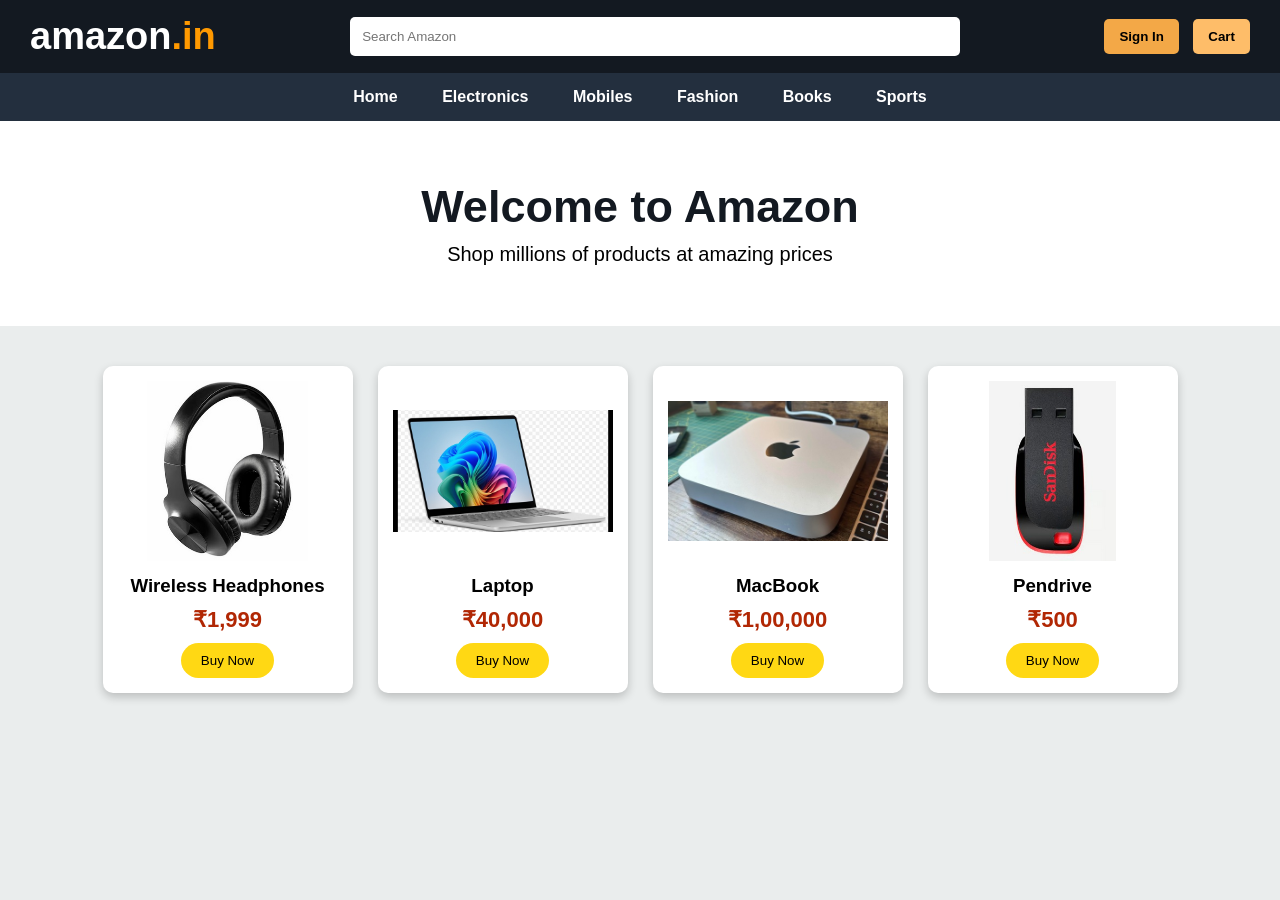
<file: Amazon/amazon.html>
<!DOCTYPE html>
<html>
<head>
    <title>Amazon Clone</title>
    <link rel="stylesheet" href="ama.css">
</head>
<body>

<nav class="navbar">
<div class="logo">
    <span class="amazon">amazon</span><span class="india">.in</span>
</div>
    <input type="text" placeholder="Search Amazon">

    <div class="buttons">
        <button class="signin">Sign In</button>
        <button class="cart">Cart</button>
    </div>
</nav>

<div class="menu">
    <a href="#">Home</a>
    <a href="#">Electronics</a>
    <a href="#">Mobiles</a>
    <a href="#">Fashion</a>
    <a href="#">Books</a>
    <a href="#">Sports</a>
</div>

<div class="hero">
    <h1>Welcome to Amazon</h1>
    <p>Shop millions of products at amazing prices</p>
</div>

<div class="products">

    <div class="card">
        <img src="headphone.jpeg">
        <h3>Wireless Headphones</h3>
        <p>₹1,999</p>
        <button>Buy Now</button>
    </div>

    <div class="card">
        <img src="laptop.jpeg">
        <h3>Laptop</h3>
        <p>₹40,000</p>
        <button>Buy Now</button>
    </div>

    <div class="card">
        <img src="mac.jpeg">
        <h3>MacBook</h3>
        <p>₹1,00,000</p>
        <button>Buy Now</button>
    </div>

    <div class="card">
        <img src="pendrive.jpeg">
        <h3>Pendrive</h3>
        <p>₹500</p>
        <button>Buy Now</button>
    </div>

</div>

</body>
</html>
</file>
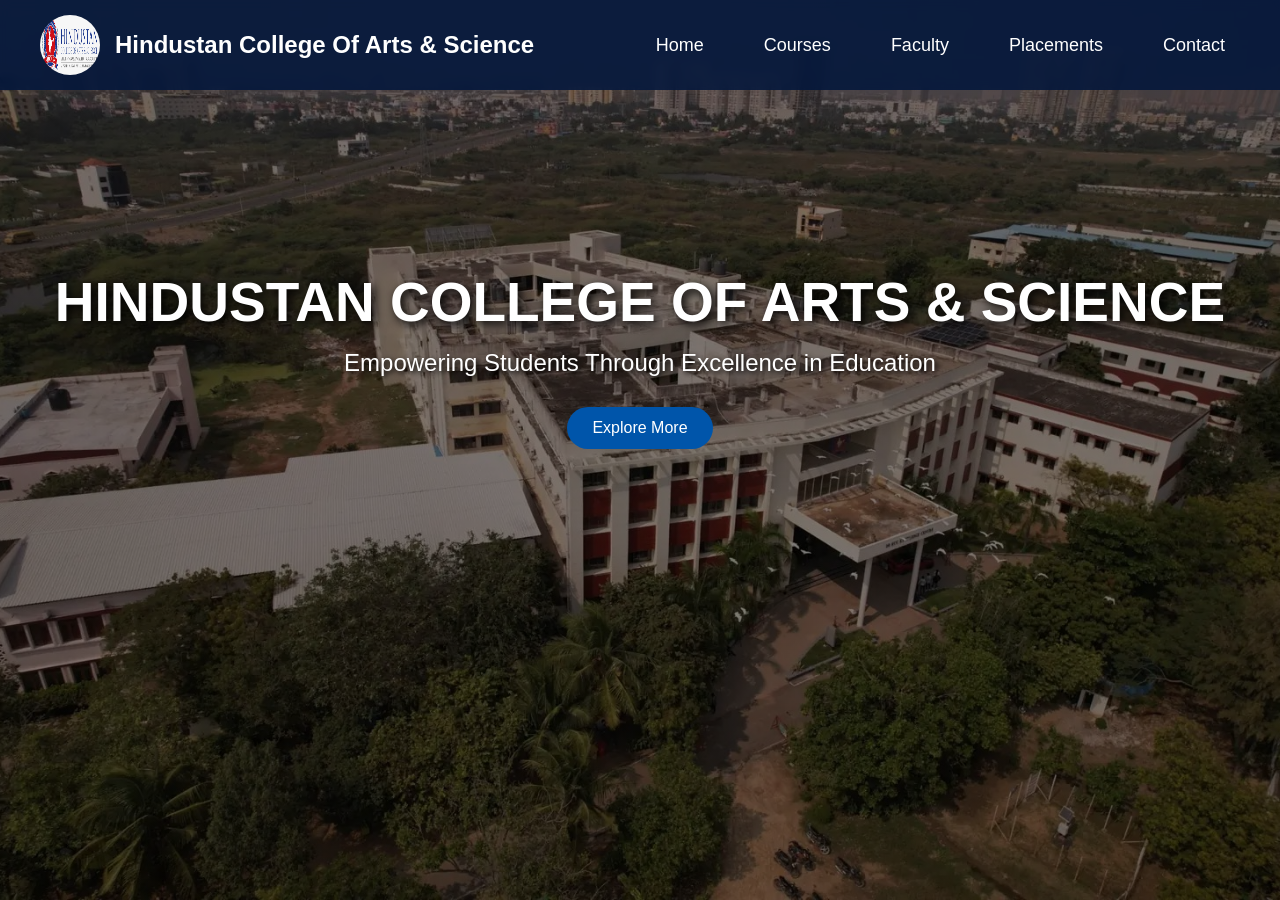
<file: College Website/navbar.html>
<!DOCTYPE html>
<html lang="en">
<head>
<meta charset="UTF-8">
<meta name="viewport" content="width=device-width, initial-scale=1.0">

<title>Hindustan College of Arts & Science</title>

<link rel="stylesheet" href="file.css">

</head>
<body>

<nav class="navbar">

    <div class="logo-section">
        <img src="logo.jpeg" alt="HCAS Logo" class="logo">
        <h2>Hindustan College Of Arts & Science</h2>
    </div>

    <ul class="nav-links">
        <li><a href="#">Home</a></li>
        <li><a href="#">Courses</a></li>
        <li><a href="#">Faculty</a></li>
        <li><a href="#">Placements</a></li>
        <li><a href="#">Contact</a></li>
    </ul>

</nav>

<div class="hero">
    <h1>HINDUSTAN COLLEGE OF ARTS & SCIENCE</h1>
    <p>Empowering Students Through Excellence in Education</p>

    <a href="#" class="btn">Explore More</a>
</div>

</body>
</html>
</file>
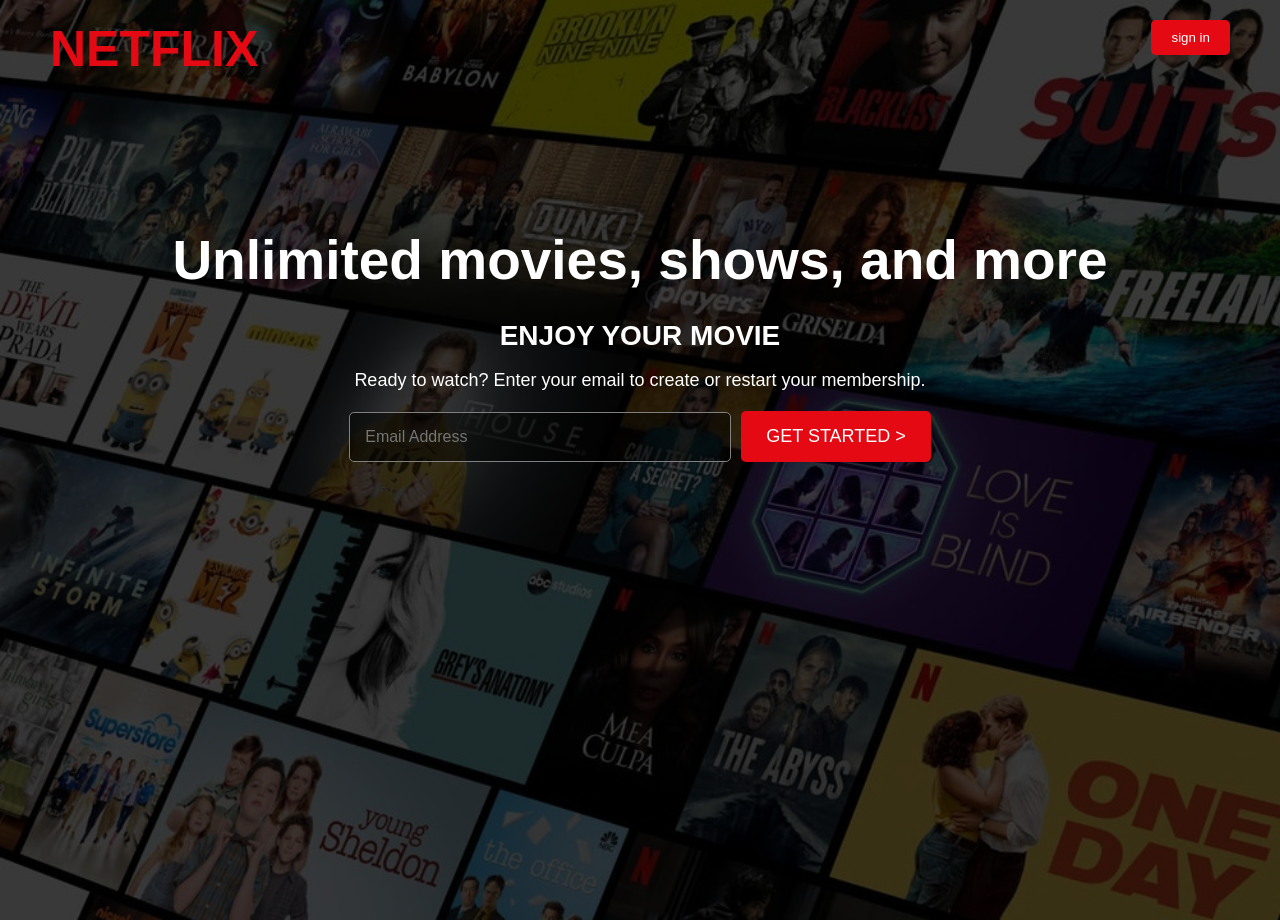
<file: Netflix/netflix.html>
<!DOCTYPE html>
<html>
    <head>
        <title>Netflix</title>
        <link rel="stylesheet" href="net.css"
    </head>
    <body>
        <h1>NETFLIX</h1>
        <div class="signin"><button>sign in</button></div>
        <div class="space">
            <h2>Unlimited movies, shows, and more</h2>
            <h3>ENJOY YOUR MOVIE</h3>
            <p>Ready to watch? Enter your email to create or restart your membership.</p>
        </div>


        <div class="Email">
        <input type="email" placeholder="Email Address">
       
        <button>GET STARTED  ></button>
         </div>
        

    </body>
</html>
</file>
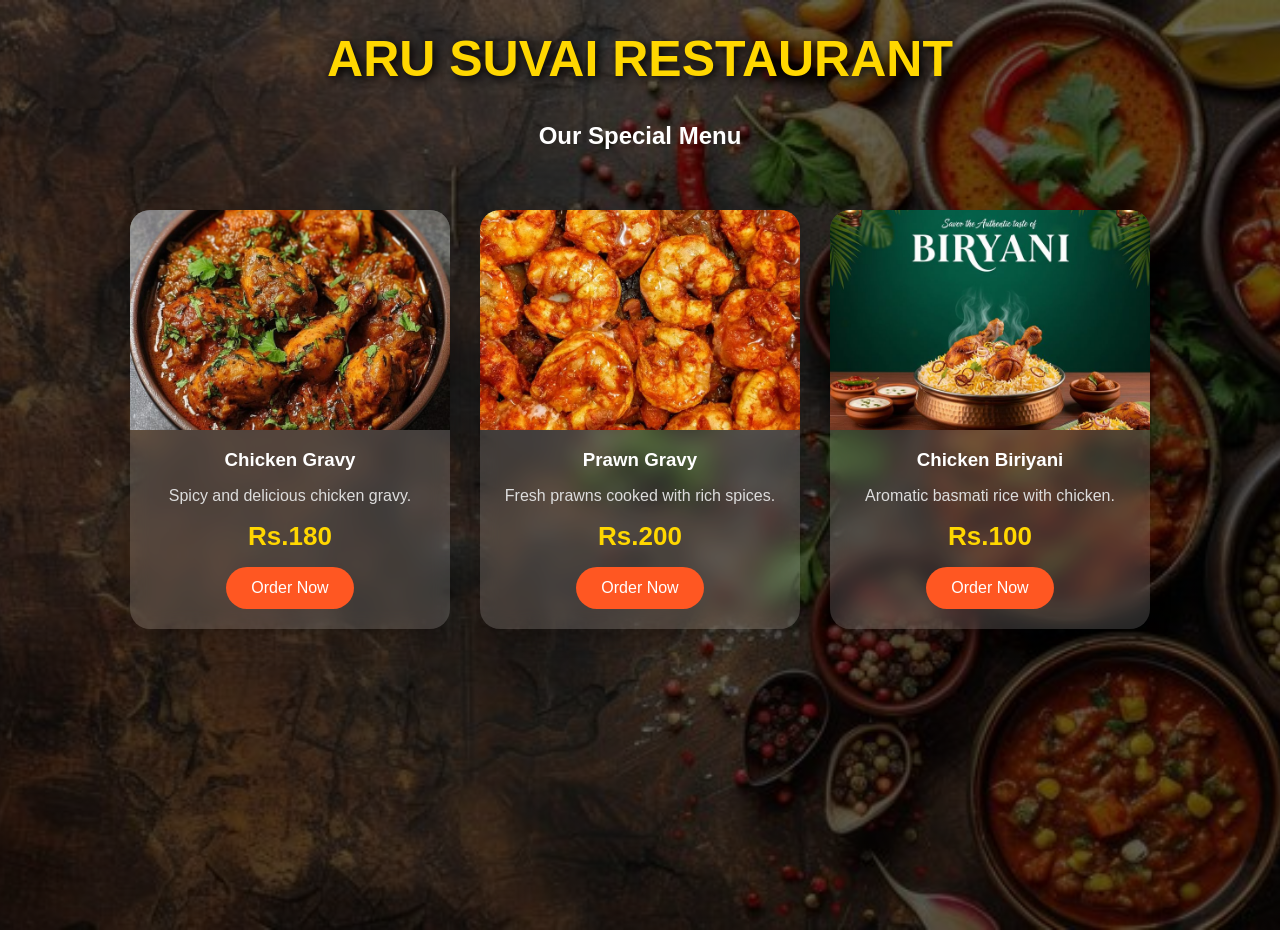
<file: Restaurant Menu/menu.html>
<!DOCTYPE html>
<html>
<head>
    <title>ARU SUVAI RESTAURANT</title>
    <link rel="stylesheet" href="restaurant.css">
</head>
<body>

    <h1>ARU SUVAI RESTAURANT</h1>
    <h2>Our Special Menu</h2>

    <div class="container">

        <div class="card">
            <img src="chickengravy.jpeg" alt="Chicken Gravy">
            <h3>Chicken Gravy</h3>
            <p class="desc">Spicy and delicious chicken gravy.</p>
            <span class="price">Rs.180</span>
            <button>Order Now</button>
        </div>

        <div class="card">
            <img src="prawn.jpeg" alt="Prawn Gravy">
            <h3>Prawn Gravy</h3>
            <p class="desc">Fresh prawns cooked with rich spices.</p>
            <span class="price">Rs.200</span>
            <button>Order Now</button>
        </div>

        <div class="card">
            <img src="biriyani.jpeg" alt="Biriyani">
            <h3>Chicken Biriyani</h3>
            <p class="desc">Aromatic basmati rice with chicken.</p>
            <span class="price">Rs.100</span>
            <button>Order Now</button>
        </div>

    </div>

</body>
</html>
</file>
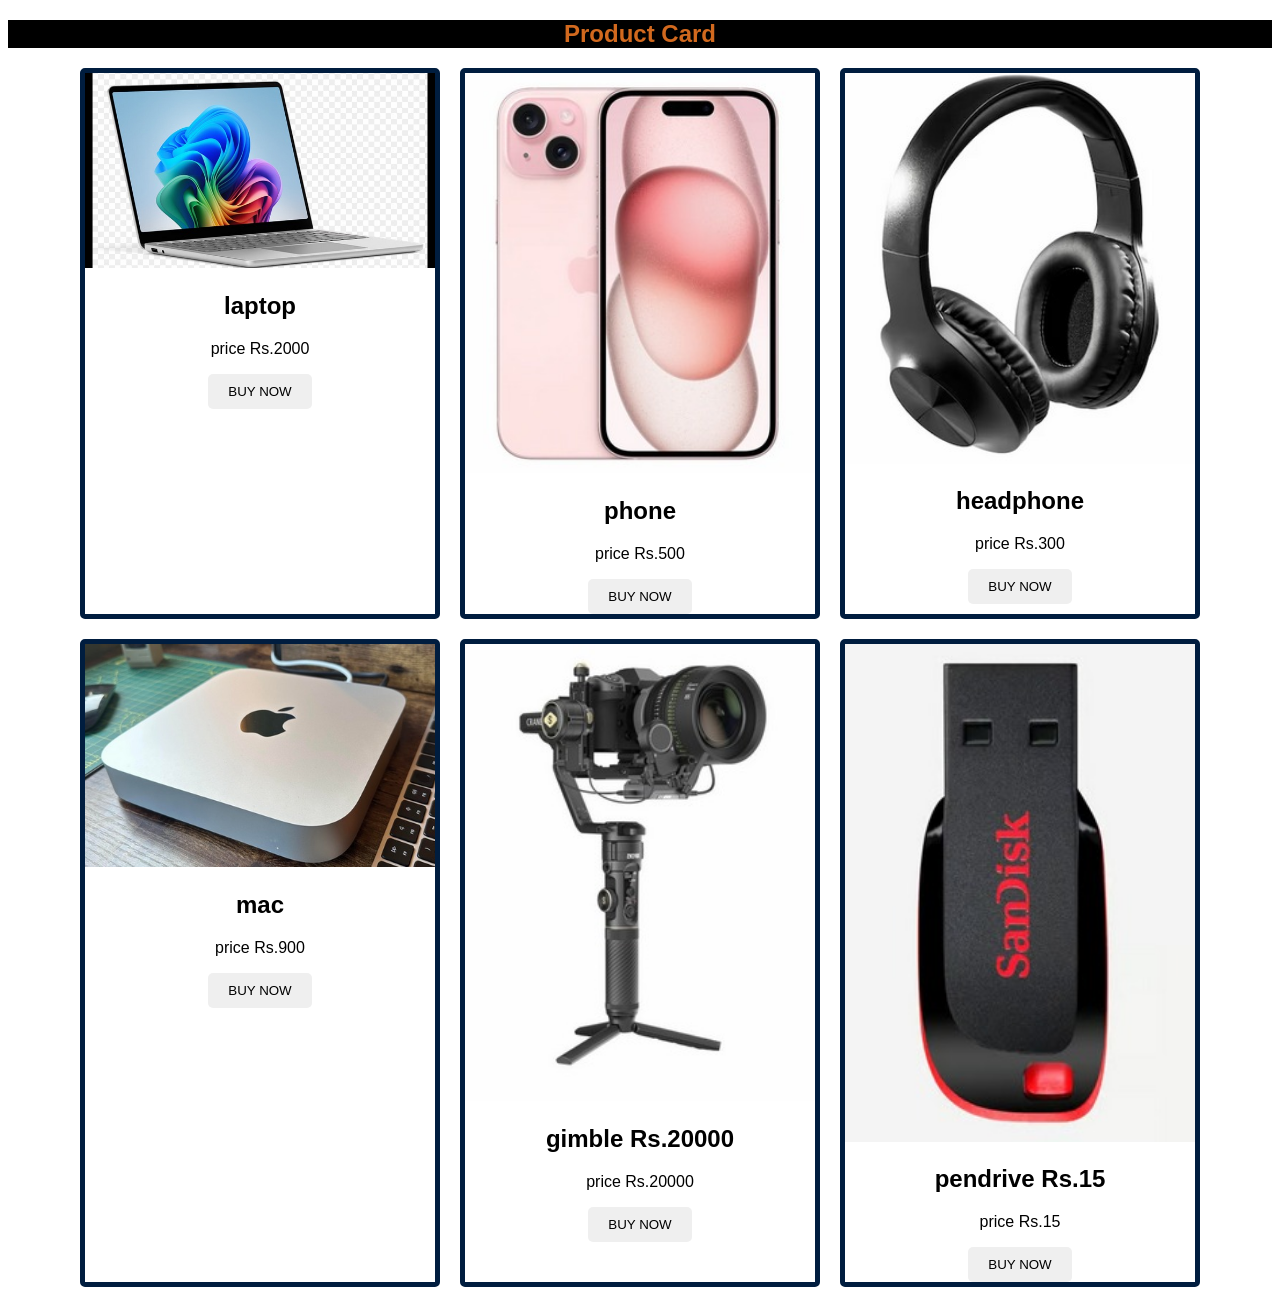
<file: Sales Web/bing.html>
<!DOCTYPE html>
<html>
    <head>
        <title>Product card</title>
         <link rel="stylesheet" href="dart.css">
    </head>
    <body>
        <nav class="title">
        <h1>Product Card</h1>
        </nav>
        <div class="container">
            <div class="card">
                <img src="laptop.jpeg" >
                <h2 class="Product">laptop</h2>
                <p class="price">price Rs.2000</p>
                <button class="btn">BUY NOW</button>
            </div>
            <div class="card">
                <img src="phone.jpeg" >
                <h2 class="Product">phone</h2>
                <p class="price">price Rs.500</p>
                <button class="btn">BUY NOW</button>
            </div>
            <div class="card">
                <img src="headphone.jpeg" >
                <h2 class="Product">headphone</h2>
                <p class="price">price Rs.300</p>
                <button class="btn">BUY NOW</button>
            </div>
            <div class="card">
                <img src="mac.jpeg" >
                <h2 class="Product">mac</h2>
                <p class="price">price Rs.900</p>
                <button class="btn">BUY NOW</button>
            </div>
            <div class="card">
                <img src="gimble.jpeg" >
                <h2 class="Product">gimble Rs.20000</h2>
                <p class="price">price Rs.20000</p>
                <button class="btn">BUY NOW</button>
            </div>
            <div class="card">
                <img src="pendrive.jpeg" >
                <h2 class="Product">pendrive Rs.15</h2>
                <p class="price">price Rs.15</p>
                <button class="btn">BUY NOW</button>
            </div>

        </div>
    </body>
</html>
</file>
<file: Amazon/ama.css>
*{
    margin:0;
    padding:0;
    box-sizing:border-box;
    font-family:Arial, sans-serif;
}

body{
    background:#eaeded;
}

/* Navbar */

.navbar{
    background:#131921;
    padding:15px 30px;
    display:flex;
    justify-content:space-between;
    align-items:center;
}

.logo{
    font-size:38px;
    font-weight:bold;
    font-family:Arial, sans-serif;
}

.amazon{
    color:white;
}

.india{
    color:#ff9900;
}


.navbar input{
    width:50%;
    padding:12px;
    border:none;
    border-radius:5px;
}

.buttons button{
    padding:10px 15px;
    border:none;
    border-radius:5px;
    margin-left:10px;
    cursor:pointer;
    font-weight:bold;
}

.signin{
    background:#f3a847;
}

.cart{
    background:#febd69;
}

/* Menu */

.menu{
    background:#232f3e;
    padding:15px;
    text-align:center;
}

.menu a{
    color:white;
    text-decoration:none;
    margin:0 20px;
    font-weight:bold;
}

.menu a:hover{
    color:#ff9900;
}

/* Hero Section */

.hero{
    text-align:center;
    padding:60px;
    background:white;
}

.hero h1{
    font-size:45px;
    color:#131921;
}

.hero p{
    font-size:20px;
    margin-top:10px;
}

/* Product Cards */

.products{
    display:flex;
    justify-content:center;
    gap:25px;
    flex-wrap:wrap;
    padding:40px;
}

.card{
    background:white;
    width:250px;
    border-radius:10px;
    padding:15px;
    text-align:center;
    box-shadow:0 4px 10px rgba(0,0,0,0.2);
    transition:0.3s;
}

.card:hover{
    transform:translateY(-10px);
}

.card img{
    width:100%;
    height:180px;
    object-fit:contain;
}

.card h3{
    margin:10px 0;
}

.card p{
    color:#B12704;
    font-size:22px;
    font-weight:bold;
}

.card button{
    background:#ffd814;
    border:none;
    padding:10px 20px;
    border-radius:20px;
    margin-top:10px;
    cursor:pointer;
}

.card button:hover{
    background:#f7ca00;
}
</file>
<file: College Website/file.css>
*{
    margin:0;
    padding:0;
    box-sizing:border-box;
    font-family:Arial, sans-serif;
}

body{
    background-image:
    linear-gradient(rgba(0,0,0,0.5),
    rgba(0,0,0,0.5)),
    url("HCAS.jpeg");

    background-size:cover;
    background-position:center;
    background-repeat:no-repeat;
    min-height:100vh;
}

/* Navbar */

.navbar{
    display:flex;
    justify-content:space-between;
    align-items:center;

    padding:15px 40px;

    background:rgba(2,22,59,0.85);
    backdrop-filter:blur(5px);
}

.logo-section{
    display:flex;
    align-items:center;
    gap:15px;
}

.logo{
    width:60px;
    height:60px;
    border-radius:50%;
    background:white;
}

.logo-section h2{
    color:white;
}

/* Menu */

.nav-links{
    display:flex;
    list-style:none;
    gap:30px;
}

.nav-links a{
    color:white;
    text-decoration:none;
    font-size:18px;
    padding:10px 15px;
    transition:0.3s;
}

.nav-links a:hover{
    background:#0055aa;
    border-radius:5px;
}

/* Hero Section */

.hero{
    text-align:center;
    color:white;

    margin-top:180px;
}

.hero h1{
    font-size:55px;
    text-shadow:3px 3px 10px black;
}

.hero p{
    margin-top:15px;
    font-size:24px;
    text-shadow:2px 2px 5px black;
}

.btn{
    display:inline-block;

    margin-top:30px;

    background:#0055aa;
    color:white;

    text-decoration:none;

    padding:12px 25px;

    border-radius:25px;

    transition:0.3s;
}

.btn:hover{
    background:#003d7a;
}
</file>
<file: Netflix/net.css>
body{
    margin:0;
    font-family: Arial, sans-serif;
    background-image: linear-gradient(rgba(0,0,0,0.7),
                      rgba(0,0,0,0.7)), url(netflix.png.jpeg);
    background-size: cover;
    background-position: center;
    height: 100vh;
}

h1{
    color:#E50914;
    font-size:50px;
    margin:20px 50px;
}

.signin{
    position:absolute;
    top:20px;
    right:50px;
}

.signin button{
    background:#E50914;
    color:white;
    border:none;
    padding:10px 20px;
    border-radius:5px;
}

.space{
    text-align:center;
    margin-top:150px;
}

h2{
    color:white;
    font-size:55px;
    margin-bottom:10px;
}

h3{
    color:white;
    font-size:28px;
    margin-bottom:15px;
}

p{
    color:white;
    font-size:18px;
}

.Email{
    display:flex;
    justify-content:center;
    align-items:center;
    gap:10px;
    margin-top:20px;
}

.Email input{
    width:350px;
    padding:15px;
    border-radius:5px;
    border:1px solid gray;
    font-size:16px;
    background-color: rgba(0,0,0,0.5);
}

.Email button{
    background:#E50914;
    color:white;
    border:none;
    padding:15px 25px;
    border-radius:5px;
    font-size:18px;
    cursor:pointer;
}

button:hover{
    background:#b20710;
}
</file>
<file: Restaurant Menu/restaurant.css>
body{
    margin:0;
    font-family: Arial, sans-serif;
    background:
    linear-gradient(rgba(0,0,0,0.6),
    rgba(0,0,0,0.6)),
    url("background.jpeg");

    background-size: cover;
    background-position: center;
    min-height: 100vh;
}

h1{
    text-align:center;
    color:#FFD700;
    font-size:50px;
    margin-top:30px;
    text-shadow:3px 3px 10px black;
}

h2{
    text-align:center;
    color:white;
    margin-bottom:40px;
}

.container{
    display:flex;
    justify-content:center;
    gap:30px;
    flex-wrap:wrap;
    padding:20px;
}

.card{
    width:320px;
    background:rgba(255,255,255,0.15);
    backdrop-filter:blur(10px);
    border-radius:20px;
    overflow:hidden;
    text-align:center;
    transition:0.4s;
    box-shadow:0 8px 20px rgba(0,0,0,0.3);
}

.card:hover{
    transform:translateY(-10px);
}

.card img{
    width:100%;
    height:220px;
    object-fit:cover;
}

.card h3{
    color:white;
    margin:15px 0 10px;
}

.desc{
    color:#ddd;
    padding:0 15px;
}

.price{
    display:block;
    color:#FFD700;
    font-size:26px;
    font-weight:bold;
    margin:15px 0;
}

button{
    background:#ff5722;
    color:white;
    border:none;
    padding:12px 25px;
    border-radius:25px;
    cursor:pointer;
    margin-bottom:20px;
    font-size:16px;
}

button:hover{
    background:#e64a19;
}
</file>
<file: Sales Web/dart.css>
*{
    font-family: Arial, Helvetica, sans-serif;

}
.container{
    display: flex;
    justify-content: center;
    flex-wrap: wrap;
    gap:20px;
   
}
.card{
    border: 5px solid black;
    border-radius: 5px;
    border-color: rgb(0, 29, 63);
    transition: 0.7s;
    width: 350px;
    text-align: center;
    gap: 10px;
    
    
    




}
.card:hover{
    transform:translate(20px);
     box-shadow: 20px 20px 20px rgba(0, 0, 0, 0.221)
    
}
.title{
    text-align: center;
    text-shadow: 10px;
    color: chocolate;
    background-color: black;
   
    


}
.btn{

    border: 10px;
    border-radius: 5px;
    padding: 10px 20px;
    
}
.btn:hover{
    padding: 10px 20px;
    background: rgb(216, 3, 3);
    color:aliceblue;
    border-radius: 5px;
}
.card img{
    width: 350px;
    text-align: center;

}
</file>
